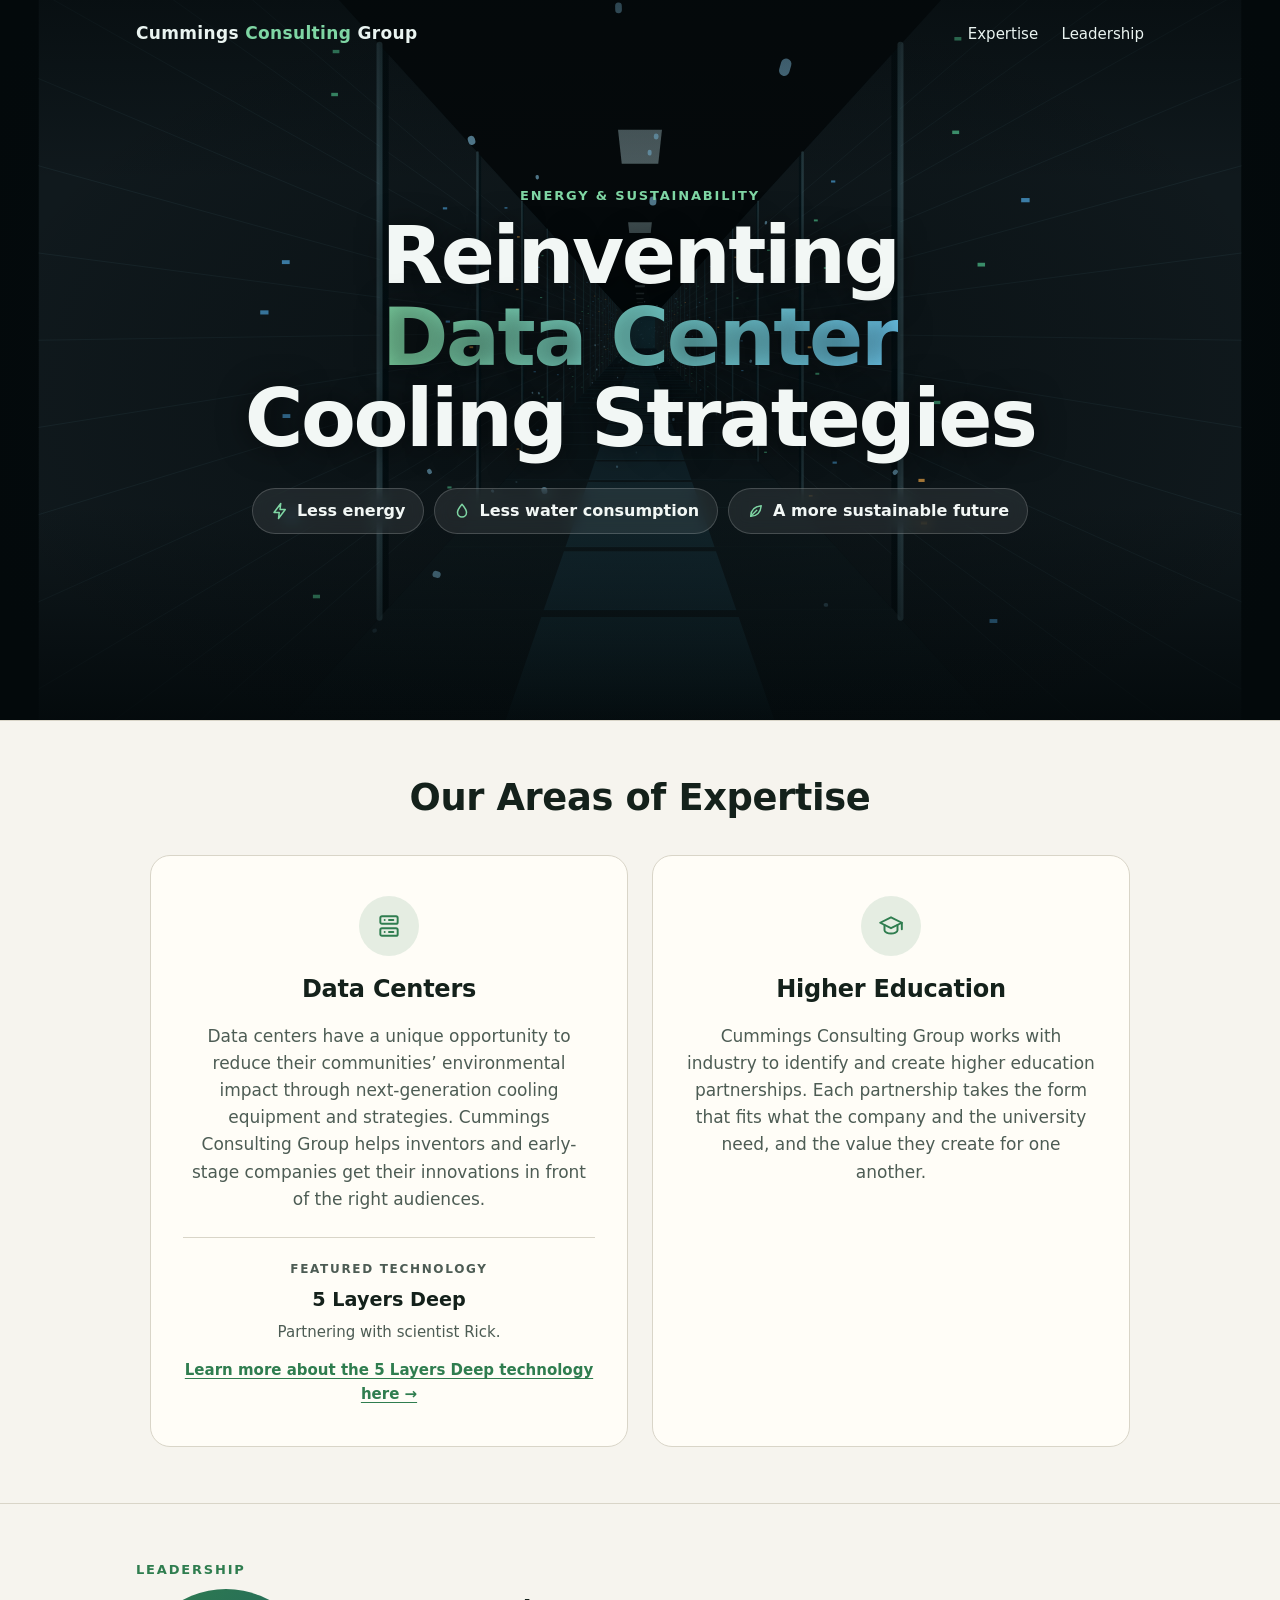
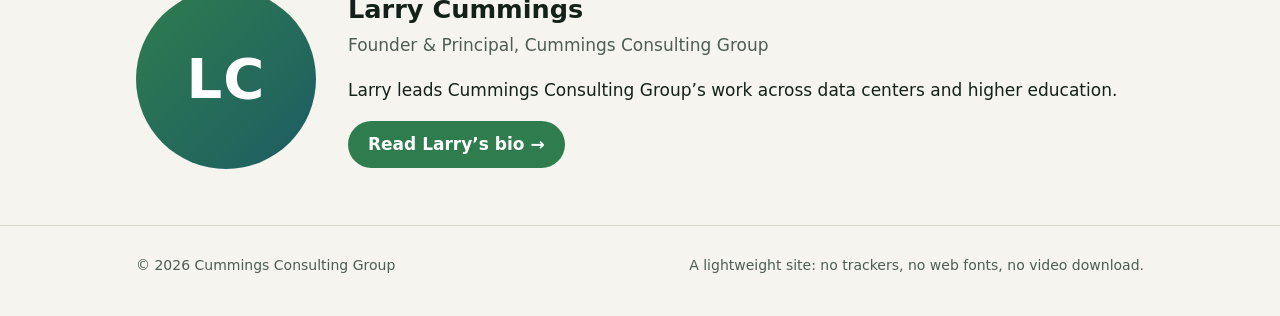
<file: index.html>
<!doctype html>
<html lang="en">
<head>
  <meta charset="utf-8">
  <meta name="viewport" content="width=device-width, initial-scale=1">
  <title>Cummings Consulting Group</title>
  <meta name="description" content="Cummings Consulting Group: reinventing data center cooling strategies for less energy, less water, and a more sustainable future. Led by Larry Cummings.">
  <meta name="theme-color" content="#2f7d4f">
  <link rel="icon" href="data:image/svg+xml,%3Csvg xmlns='http://www.w3.org/2000/svg' viewBox='0 0 32 32'%3E%3Ccircle cx='16' cy='16' r='14' fill='%232f7d4f'/%3E%3Cpath d='M9 20c6 0 12-4 14-12-8 1-14 6-14 12z' fill='%23fff'/%3E%3C/svg%3E">
  <link rel="stylesheet" href="styles.css">
</head>
<body>
  <header class="wrap top over">
    <a class="brand" href="index.html">Cummings <span>Consulting</span> Group</a>
    <nav>
      <a href="#expertise">Expertise</a>
      <a href="#leadership">Leadership</a>
    </nav>
  </header>

  <main>
    <section class="hero-full" aria-label="Introduction">
      <canvas id="aisle" aria-hidden="true"></canvas>
      <!-- To use real footage instead, add a file (e.g. hero.mp4, ideally under 3 MB) and uncomment:
      <video class="hero-media" autoplay muted loop playsinline preload="metadata" poster="hero-poster.jpg">
        <source src="hero.mp4" type="video/mp4">
      </video>
      -->
      <div class="hero-shade"></div>
      <div class="hero-copy wrap">
        <p class="eyebrow">Energy &amp; Sustainability</p>
        <h1>Reinventing <span class="hl">Data Center</span><br>Cooling Strategies</h1>
        <ul class="points">
          <li><svg viewBox="0 0 24 24" width="18" height="18" fill="none" stroke="currentColor" stroke-width="2" stroke-linecap="round" stroke-linejoin="round" aria-hidden="true"><path d="M13 2 4 14h7l-1 8 9-12h-7z"/></svg>Less energy</li>
          <li><svg viewBox="0 0 24 24" width="18" height="18" fill="none" stroke="currentColor" stroke-width="2" stroke-linecap="round" stroke-linejoin="round" aria-hidden="true"><path d="M12 3s-6 7-6 11a6 6 0 0 0 12 0c0-4-6-11-6-11z"/></svg>Less water consumption</li>
          <li><svg viewBox="0 0 24 24" width="18" height="18" fill="none" stroke="currentColor" stroke-width="2" stroke-linecap="round" stroke-linejoin="round" aria-hidden="true"><path d="M5 19c0-8 5-13 14-14-1 9-6 14-14 14z"/><path d="M5 19 13 11"/></svg>A more sustainable future</li>
        </ul>
      </div>
    </section>

    <section id="expertise">
      <div class="wrap">
        <h2 class="section-title">Our Areas of Expertise</h2>
        <div class="areas">
          <article class="area">
            <span class="area-icon" aria-hidden="true"><svg viewBox="0 0 24 24" width="26" height="26" fill="none" stroke="currentColor" stroke-width="1.8" stroke-linecap="round" stroke-linejoin="round"><rect x="4" y="3" width="16" height="7" rx="1.5"/><rect x="4" y="14" width="16" height="7" rx="1.5"/><path d="M8 6.5h.01M8 17.5h.01M12 6.5h4M12 17.5h4"/></svg></span>
            <h3>Data Centers</h3>
            <p>Data centers have a unique opportunity to reduce their communities’ environmental impact through next-generation cooling equipment and strategies. Cummings Consulting Group helps inventors and early-stage companies get their innovations in front of the right audiences.</p>
            <div class="feature">
              <p class="eyebrow">Featured technology</p>
              <h4><a href="https://5layersdeep.com" target="_blank" rel="noopener">5 Layers Deep</a></h4>
              <p>Partnering with scientist Rick.</p>
              <a class="feature-link" href="https://5layersdeep.com" target="_blank" rel="noopener">Learn more about the 5 Layers Deep technology here →</a>
            </div>
          </article>
          <article class="area">
            <span class="area-icon" aria-hidden="true"><svg viewBox="0 0 24 24" width="26" height="26" fill="none" stroke="currentColor" stroke-width="1.8" stroke-linecap="round" stroke-linejoin="round"><path d="M2 9l10-5 10 5-10 5z"/><path d="M6 11v5c0 1.5 3 3 6 3s6-1.5 6-3v-5"/><path d="M22 9v6"/></svg></span>
            <h3>Higher Education</h3>
            <p>Cummings Consulting Group works with industry to identify and create higher education partnerships. Each partnership takes the form that fits what the company and the university need, and the value they create for one another.</p>
          </article>
        </div>
      </div>
    </section>

    <section id="leadership">
      <div class="wrap">
        <p class="eyebrow">Leadership</p>
        <div class="leader">
          <div class="avatar" aria-hidden="true">LC</div>
          <div>
            <h3>Larry Cummings</h3>
            <p class="role">Founder &amp; Principal, Cummings Consulting Group</p>
            <p>Larry leads Cummings Consulting Group’s work across data centers and higher education.</p>
            <a class="btn" href="larry-cummings.html">Read Larry’s bio →</a>
          </div>
        </div>
      </div>
    </section>
  </main>

  <footer>
    <div class="wrap">
      <span>© 2026 Cummings Consulting Group</span>
      <span>A lightweight site: no trackers, no web fonts, no video download.</span>
    </div>
  </footer>
  <script src="hero.js" defer></script>
</body>
</html>
</file>
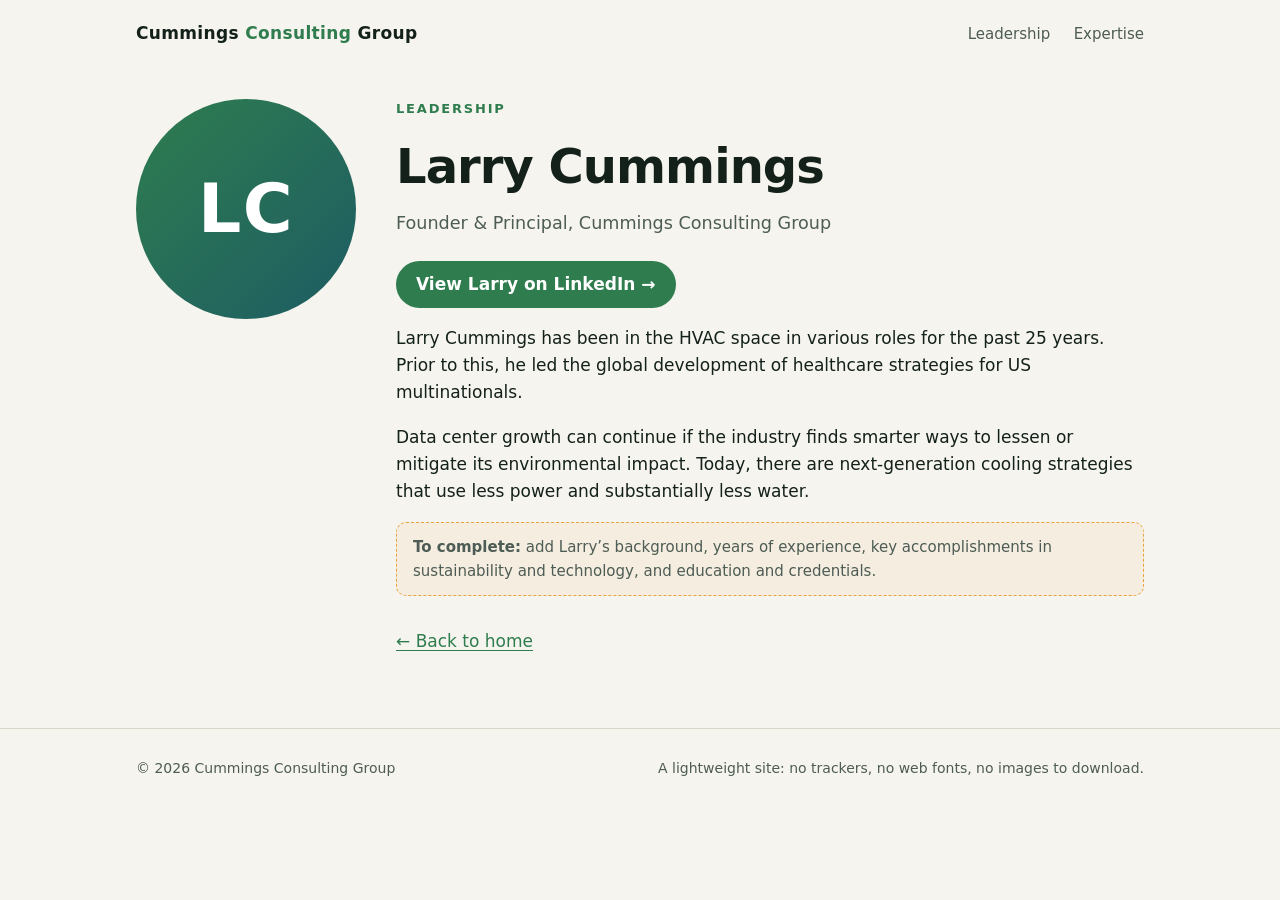
<file: larry-cummings.html>
<!doctype html>
<html lang="en">
<head>
  <meta charset="utf-8">
  <meta name="viewport" content="width=device-width, initial-scale=1">
  <title>Larry Cummings | Cummings Consulting Group</title>
  <meta name="description" content="Larry Cummings, Founder and Principal of Cummings Consulting Group.">
  <meta name="theme-color" content="#2f7d4f">
  <link rel="icon" href="data:image/svg+xml,%3Csvg xmlns='http://www.w3.org/2000/svg' viewBox='0 0 32 32'%3E%3Ccircle cx='16' cy='16' r='14' fill='%232f7d4f'/%3E%3Cpath d='M9 20c6 0 12-4 14-12-8 1-14 6-14 12z' fill='%23fff'/%3E%3C/svg%3E">
  <link rel="stylesheet" href="styles.css">
</head>
<body>
  <header class="wrap top">
    <a class="brand" href="index.html">Cummings <span>Consulting</span> Group</a>
    <nav>
      <a href="index.html#leadership">Leadership</a>
      <a href="index.html#expertise">Expertise</a>
    </nav>
  </header>

  <main class="wrap">
    <article class="bio">
      <!-- Replace with <img src="larry.webp" alt="Larry Cummings" class="avatar" width="220" height="220" loading="lazy"> once a headshot is available. -->
      <div class="avatar" aria-hidden="true">LC</div>
      <div>
        <p class="eyebrow">Leadership</p>
        <h1>Larry Cummings</h1>
        <p class="role">Founder &amp; Principal, Cummings Consulting Group</p>
        <p><a class="btn" href="https://www.linkedin.com/in/larry-cummings-9286916/" target="_blank" rel="noopener">View Larry on LinkedIn →</a></p>

        <p>Larry Cummings has been in the HVAC space in various roles for the past 25 years. Prior to this, he led the global development of healthcare strategies for US multinationals.</p>

        <p>Data center growth can continue if the industry finds smarter ways to lessen or mitigate its environmental impact. Today, there are next-generation cooling strategies that use less power and substantially less water.</p>

        <p class="todo"><strong>To complete:</strong> add Larry’s background, years of experience, key accomplishments in sustainability and technology, and education and credentials.</p>

        <p style="margin-top:32px"><a href="index.html">← Back to home</a></p>
      </div>
    </article>
  </main>

  <footer>
    <div class="wrap">
      <span>© 2026 Cummings Consulting Group</span>
      <span>A lightweight site: no trackers, no web fonts, no images to download.</span>
    </div>
  </footer>
</body>
</html>
</file>
<file: styles.css>
/* Cummings Consulting Group — one stylesheet, system fonts, no external requests. */
:root {
  --bg: #f6f4ee;
  --ink: #14211b;
  --muted: #4d5c54;
  --line: #d9d5c8;
  --leaf: #2f7d4f;
  --sun: #e8a33d;
  --sky: #1d5c63;
  --card: #fffdf7;
  color-scheme: light dark;
}
@media (prefers-color-scheme: dark) {
  :root:not([data-theme="light"]) {
    --bg: #0e1613;
    --ink: #e9efe9;
    --muted: #a5b3ab;
    --line: #26332d;
    --leaf: #6cc28c;
    --sun: #f2b450;
    --sky: #6fb6bd;
    --card: #141f1a;
    color-scheme: dark;
  }
}
:root[data-theme="dark"] {
  --bg: #0e1613;
  --ink: #e9efe9;
  --muted: #a5b3ab;
  --line: #26332d;
  --leaf: #6cc28c;
  --sun: #f2b450;
  --sky: #6fb6bd;
  --card: #141f1a;
  color-scheme: dark;
}
* { box-sizing: border-box; }
html { scroll-behavior: smooth; }
body {
  margin: 0;
  background: var(--bg);
  color: var(--ink);
  font: 17px/1.6 ui-sans-serif, system-ui, -apple-system, "Segoe UI", Roboto, sans-serif;
}
a { color: var(--leaf); text-underline-offset: 3px; }
a:hover { color: var(--sky); }
.wrap { max-width: 1040px; margin: 0 auto; padding: 0 16px; }

header.top {
  display: flex; justify-content: space-between; align-items: center;
  padding: 20px 16px; gap: 16px;
}
.brand { font-weight: 700; letter-spacing: .02em; text-decoration: none; color: var(--ink); }
.brand span { color: var(--leaf); }
nav a { margin-left: 18px; text-decoration: none; color: var(--muted); font-size: 15px; }
nav a:hover { color: var(--ink); }

/* Hero: full-bleed animated aisle (canvas) or optional video */
header.top.over {
  position: absolute; top: 0; left: 0; right: 0; z-index: 3;
}
header.top.over .brand, header.top.over nav a { color: #eaf4f1; }
header.top.over .brand span { color: #7fd6a4; }
.hero-full {
  position: relative; min-height: 80vh; min-height: 80svh;
  display: grid; place-items: center; overflow: hidden;
  background: #03090b; color: #f2f7f5; border-top: 0; padding: 0;
}
#aisle, .hero-media, .hero-shade { position: absolute; inset: 0; width: 100%; height: 100%; }
.hero-media { object-fit: cover; }
.hero-shade {
  background:
    radial-gradient(ellipse at 50% 55%, rgba(3,9,11,.55) 0%, rgba(3,9,11,.15) 55%, rgba(3,9,11,0) 75%),
    linear-gradient(to bottom, rgba(3,9,11,.6) 0%, rgba(3,9,11,0) 25%, rgba(3,9,11,0) 70%, rgba(3,9,11,.9) 100%);
}
.hero-copy { position: relative; z-index: 2; text-align: center; padding-top: 60px; padding-bottom: 60px; }
.hero-copy .eyebrow { color: #7fd6a4; }
.hero-copy h1 {
  font-size: clamp(2.3rem, 7vw, 5rem); line-height: 1.02; margin: 8px 0 28px;
  letter-spacing: -0.03em; text-shadow: 0 2px 30px rgba(0,0,0,.6);
}
.hero-copy .hl {
  white-space: nowrap;
  background: linear-gradient(90deg, #7fd6a4, #6cc8ee);
  -webkit-background-clip: text; background-clip: text; color: transparent;
}
.points {
  list-style: none; padding: 0; margin: 0 auto;
  display: flex; flex-wrap: wrap; justify-content: center; gap: 10px;
}
.points li {
  background: rgba(255,255,255,.08); border: 1px solid rgba(255,255,255,.18);
  backdrop-filter: blur(8px); -webkit-backdrop-filter: blur(8px);
  border-radius: 999px; padding: 9px 18px; font-weight: 600; font-size: 16px;
}
.points li { display: inline-flex; align-items: center; gap: 8px; }
.points svg { color: #7fd6a4; flex: none; }

section { padding: 56px 0; border-top: 1px solid var(--line); }
.eyebrow {
  text-transform: uppercase; letter-spacing: .14em; font-size: 13px;
  color: var(--leaf); font-weight: 700; margin: 0 0 8px;
}
h2 { font-size: clamp(1.6rem, 3.6vw, 2.3rem); margin: 0 0 16px; letter-spacing: -0.01em; line-height: 1.15; }

/* Leader */
.leader { display: grid; grid-template-columns: 180px 1fr; gap: 32px; align-items: center; }
.avatar {
  width: 180px; height: 180px; border-radius: 50%;
  background: linear-gradient(135deg, var(--leaf), var(--sky));
  display: grid; place-items: center; color: #fff;
  font-size: 56px; font-weight: 700; letter-spacing: .02em;
}
.leader h3 { font-size: 1.6rem; margin: 0; }
.leader .role { color: var(--muted); margin: 2px 0 14px; }
.btn {
  display: inline-block; padding: 10px 20px; border-radius: 999px;
  background: var(--leaf); color: #fff; text-decoration: none; font-weight: 600;
}
.btn:hover { background: var(--sky); color: #fff; }

/* Partners */
.section-title { text-align: center; margin-bottom: 36px; text-wrap: balance; }
.areas {
  display: grid; grid-template-columns: repeat(auto-fit, minmax(min(100%, 340px), 1fr));
  gap: 24px; max-width: 980px; margin: 0 auto; align-items: stretch;
}
.area {
  display: flex; flex-direction: column; align-items: center; gap: 14px; min-width: 0;
  text-align: center; background: var(--card); border: 1px solid var(--line);
  border-radius: 20px; padding: 40px 32px;
}
.area h3 { margin: 0; font-size: 1.5rem; letter-spacing: -0.01em; }
.area > p { margin: 0; max-width: 46ch; color: var(--muted); }
.area-icon {
  display: grid; place-items: center; width: 60px; height: 60px; border-radius: 50%;
  color: var(--leaf); background: color-mix(in srgb, var(--leaf) 12%, transparent);
}
.feature {
  margin-top: 10px; padding-top: 22px; border-top: 1px solid var(--line);
  display: flex; flex-direction: column; align-items: center; gap: 4px; width: 100%;
}
.feature .eyebrow { font-size: 12px; margin: 0; }
.feature h4 { margin: 2px 0 0; font-size: 1.2rem; }
.feature h4 a { color: inherit; text-decoration: none; }
.feature h4 a:hover { color: var(--leaf); }
.feature p { margin: 0; color: var(--muted); font-size: 15px; }
.feature-link { margin-top: 10px; font-weight: 600; font-size: 15px; }

/* Bio page */
.bio { display: grid; grid-template-columns: 220px 1fr; gap: 40px; padding: 32px 0 56px; }
.bio .avatar { width: 220px; height: 220px; font-size: 68px; }
.bio h1 { font-size: clamp(2rem, 5vw, 3rem); margin: 0; letter-spacing: -0.02em; }
.bio .role { color: var(--muted); margin: 4px 0 24px; font-size: 1.1rem; }
.todo {
  border: 1px dashed var(--sun); border-radius: 10px; padding: 12px 16px;
  color: var(--muted); font-size: 15px; background: color-mix(in srgb, var(--sun) 8%, transparent);
}

footer { border-top: 1px solid var(--line); padding: 28px 0 40px; color: var(--muted); font-size: 14px; }
footer .wrap { display: flex; justify-content: space-between; flex-wrap: wrap; gap: 8px; }

@media (max-width: 640px) {
  .leader, .bio { grid-template-columns: 1fr; justify-items: start; }
  .avatar, .bio .avatar { width: 120px; height: 120px; font-size: 40px; }
  nav a { margin-left: 12px; }
}
</file>
